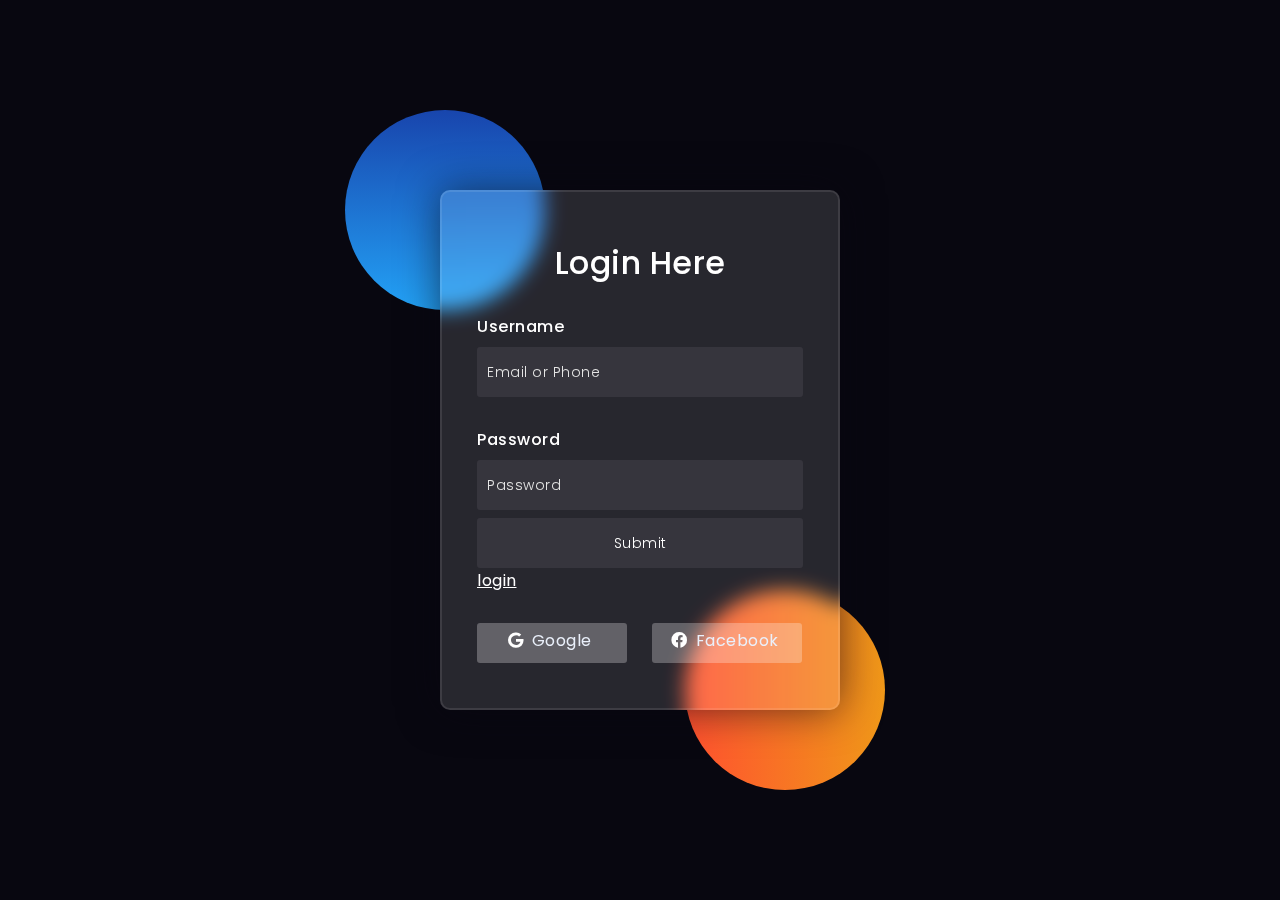
<file: index.html>
<!DOCTYPE html>
<html lang="en">
<head>
  <!-- Design by foolishdeveloper.com -->
    <title>Glassmorphism login Form Tutorial in html css</title>
 
    <link rel="preconnect" href="https://fonts.gstatic.com">
    <link rel="stylesheet" href="https://cdnjs.cloudflare.com/ajax/libs/font-awesome/5.15.4/css/all.min.css">
    <link href="https://fonts.googleapis.com/css2?family=Poppins:wght@300;500;600&display=swap" rel="stylesheet">
    <!--Stylesheet-->
    <style media="screen">
      *,
*:before,
*:after{
    padding: 0;
    margin: 0;
    box-sizing: border-box;
}
body{
    background-color: #080710;
}
.background{
    width: 430px;
    height: 520px;
    position: absolute;
    transform: translate(-50%,-50%);
    left: 50%;
    top: 50%;
}
.background .shape{
    height: 200px;
    width: 200px;
    position: absolute;
    border-radius: 50%;
}
.shape:first-child{
    background: linear-gradient(
        #1845ad,
        #23a2f6
    );
    left: -80px;
    top: -80px;
}
.shape:last-child{
    background: linear-gradient(
        to right,
        #ff512f,
        #f09819
    );
    right: -30px;
    bottom: -80px;
}
form{
    height: 520px;
    width: 400px;
    background-color: rgba(255,255,255,0.13);
    position: absolute;
    transform: translate(-50%,-50%);
    top: 50%;
    left: 50%;
    border-radius: 10px;
    backdrop-filter: blur(10px);
    border: 2px solid rgba(255,255,255,0.1);
    box-shadow: 0 0 40px rgba(8,7,16,0.6);
    padding: 50px 35px;
}
form *{
    font-family: 'Poppins',sans-serif;
    color: #ffffff;
    letter-spacing: 0.5px;
    outline: none;
    border: none;
}
form h3{
    font-size: 32px;
    font-weight: 500;
    line-height: 42px;
    text-align: center;
}

label{
    display: block;
    margin-top: 30px;
    font-size: 16px;
    font-weight: 500;
}
input{
    display: block;
    height: 50px;
    width: 100%;
    background-color: rgba(255,255,255,0.07);
    border-radius: 3px;
    padding: 0 10px;
    margin-top: 8px;
    font-size: 14px;
    font-weight: 300;
}
::placeholder{
    color: #e5e5e5;
}
button{
    margin-top: 50px;
    width: 100%;
    background-color: #ffffff;
    color: #080710;
    padding: 15px 0;
    font-size: 18px;
    font-weight: 600;
    border-radius: 5px;
    cursor: pointer;
}
.social{
  margin-top: 30px;
  display: flex;
}
.social div{
  background: red;
  width: 150px;
  border-radius: 3px;
  padding: 5px 10px 10px 5px;
  background-color: rgba(255,255,255,0.27);
  color: #eaf0fb;
  text-align: center;
}
.social div:hover{
  background-color: rgba(255,255,255,0.47);
}
.social .fb{
  margin-left: 25px;
}
.social i{
  margin-right: 4px;
}

    </style>
</head>
<body>
    <div class="background">
        <div class="shape"></div>
        <div class="shape"></div>
    </div>
    <form>
        <h3>Login Here</h3>

        <label for="username">Username</label>
        <input type="text" placeholder="Email or Phone" id="username">

        <label for="password">Password</label>
        <input type="password" placeholder="Password" id="password">

        <input type="submit" value="Submit" >  <a href="page.html">login</a>
        <div class="social">
          <div class="go"><i class="fab fa-google"></i>  Google</div>
          <div class="fb"><i class="fab fa-facebook"></i>  Facebook</div>
        </div>
    </form>
</body>
</html>
</file>
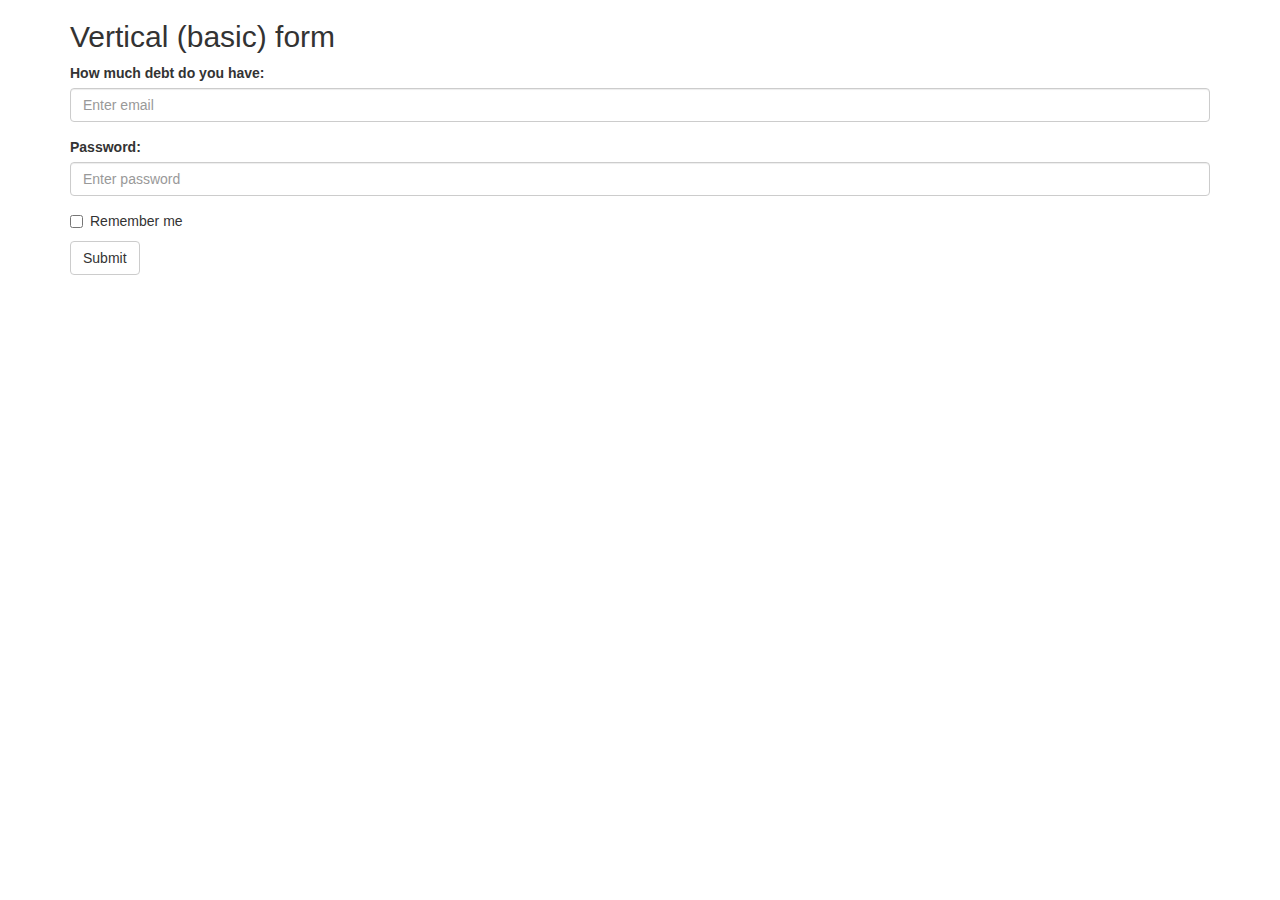
<file: page.html>
<!DOCTYPE html>
<html lang="en">
<head>
  <title>Bootstrap Example</title>
  <meta charset="utf-8">
  <meta name="viewport" content="width=device-width, initial-scale=1">
  <link rel="stylesheet" href="https://maxcdn.bootstrapcdn.com/bootstrap/3.4.1/css/bootstrap.min.css">
  <script src="https://ajax.googleapis.com/ajax/libs/jquery/3.6.4/jquery.min.js"></script>
  <script src="https://maxcdn.bootstrapcdn.com/bootstrap/3.4.1/js/bootstrap.min.js"></script>
</head>
<body>

<div class="container">
  <h2>Vertical (basic) form</h2>
  <form action="/action_page.php">
    <div class="form-group">
      <label for="debt">How much debt do you have:</label>
      <input type="email" class="form-control" id1="email" placeholder="Enter email" name="email">
    </div>
    <div class="form-group">
      <label for="pwd">Password:</label>
      <input type="password" class="form-control" id="pwd" placeholder="Enter password" name="pwd">
    </div>
    <div class="checkbox">
      <label><input type="checkbox" name="remember"> Remember me</label>
    </div>
    <button type="submit" class="btn btn-default">Submit</button>
  </form>
</div>

</body>
</html>
</file>
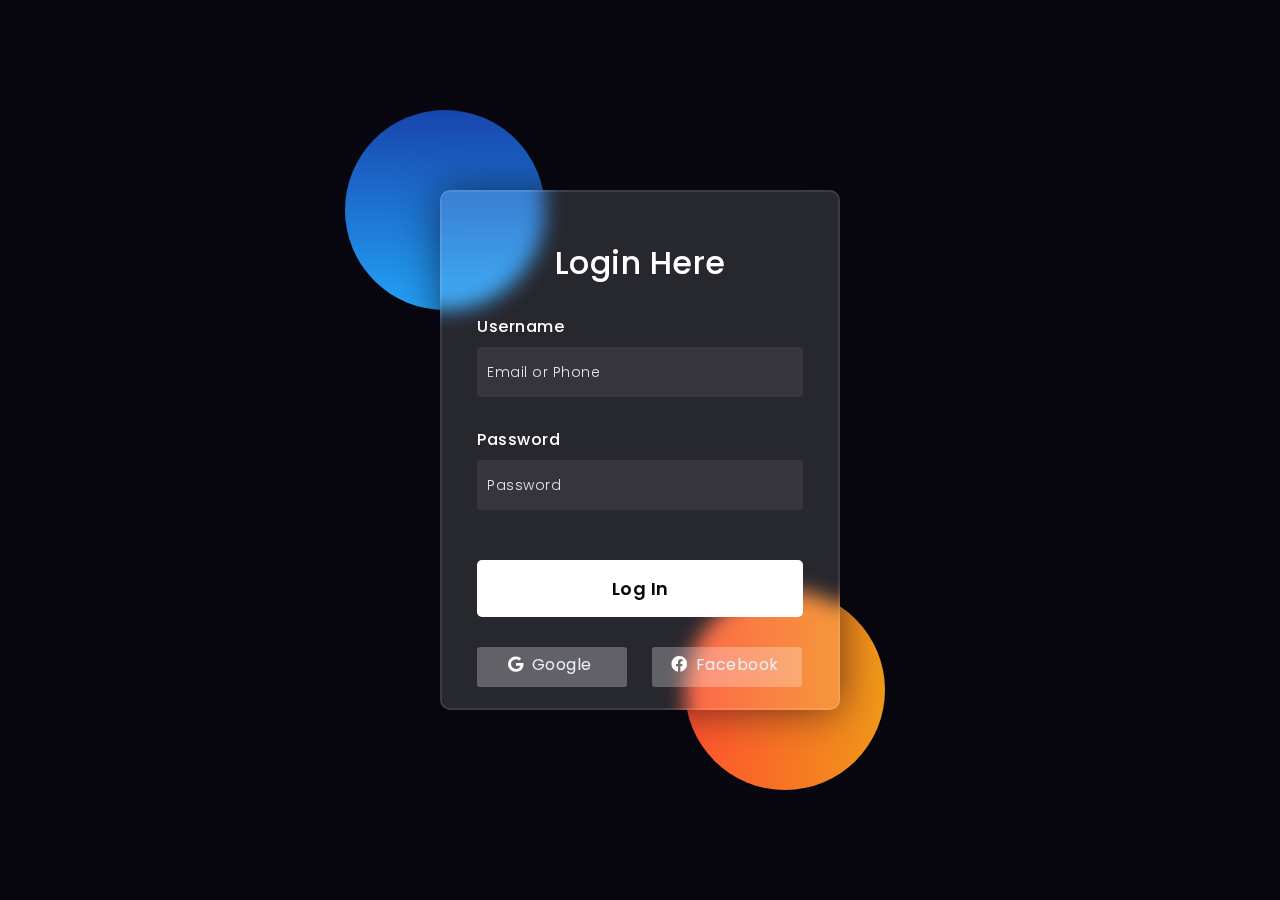
<file: Untitled-1.html>
<!DOCTYPE html>
<html lang="en">
<head>
  <!-- Design by foolishdeveloper.com -->
    <title>Glassmorphism login Form Tutorial in html css</title>
 
    <link rel="preconnect" href="https://fonts.gstatic.com">
    <link rel="stylesheet" href="https://cdnjs.cloudflare.com/ajax/libs/font-awesome/5.15.4/css/all.min.css">
    <link href="https://fonts.googleapis.com/css2?family=Poppins:wght@300;500;600&display=swap" rel="stylesheet">
    <!--Stylesheet-->
    <style media="screen">
      *,
*:before,
*:after{
    padding: 0;
    margin: 0;
    box-sizing: border-box;
}
body{
    background-color: #080710;
}
.background{
    width: 430px;
    height: 520px;
    position: absolute;
    transform: translate(-50%,-50%);
    left: 50%;
    top: 50%;
}
.background .shape{
    height: 200px;
    width: 200px;
    position: absolute;
    border-radius: 50%;
}
.shape:first-child{
    background: linear-gradient(
        #1845ad,
        #23a2f6
    );
    left: -80px;
    top: -80px;
}
.shape:last-child{
    background: linear-gradient(
        to right,
        #ff512f,
        #f09819
    );
    right: -30px;
    bottom: -80px;
}
form{
    height: 520px;
    width: 400px;
    background-color: rgba(255,255,255,0.13);
    position: absolute;
    transform: translate(-50%,-50%);
    top: 50%;
    left: 50%;
    border-radius: 10px;
    backdrop-filter: blur(10px);
    border: 2px solid rgba(255,255,255,0.1);
    box-shadow: 0 0 40px rgba(8,7,16,0.6);
    padding: 50px 35px;
}
form *{
    font-family: 'Poppins',sans-serif;
    color: #ffffff;
    letter-spacing: 0.5px;
    outline: none;
    border: none;
}
form h3{
    font-size: 32px;
    font-weight: 500;
    line-height: 42px;
    text-align: center;
}

label{
    display: block;
    margin-top: 30px;
    font-size: 16px;
    font-weight: 500;
}
input{
    display: block;
    height: 50px;
    width: 100%;
    background-color: rgba(255,255,255,0.07);
    border-radius: 3px;
    padding: 0 10px;
    margin-top: 8px;
    font-size: 14px;
    font-weight: 300;
}
::placeholder{
    color: #e5e5e5;
}
button{
    margin-top: 50px;
    width: 100%;
    background-color: #ffffff;
    color: #080710;
    padding: 15px 0;
    font-size: 18px;
    font-weight: 600;
    border-radius: 5px;
    cursor: pointer;
}
.social{
  margin-top: 30px;
  display: flex;
}
.social div{
  background: red;
  width: 150px;
  border-radius: 3px;
  padding: 5px 10px 10px 5px;
  background-color: rgba(255,255,255,0.27);
  color: #eaf0fb;
  text-align: center;
}
.social div:hover{
  background-color: rgba(255,255,255,0.47);
}
.social .fb{
  margin-left: 25px;
}
.social i{
  margin-right: 4px;
}

    </style>
</head>
<body>
    <div class="background">
        <div class="shape"></div>
        <div class="shape"></div>
    </div>
    <form>
        <h3>Login Here</h3>

        <label for="username">Username</label>
        <input type="text" placeholder="Email or Phone" id="username">

        <label for="password">Password</label>
        <input type="password" placeholder="Password" id="password">

        <button>Log In</button>
        <div class="social">
          <div class="go"><i class="fab fa-google"></i>  Google</div>
          <div class="fb"><i class="fab fa-facebook"></i>  Facebook</div>
        </div>
    </form>
</body>
</html>
</file>
